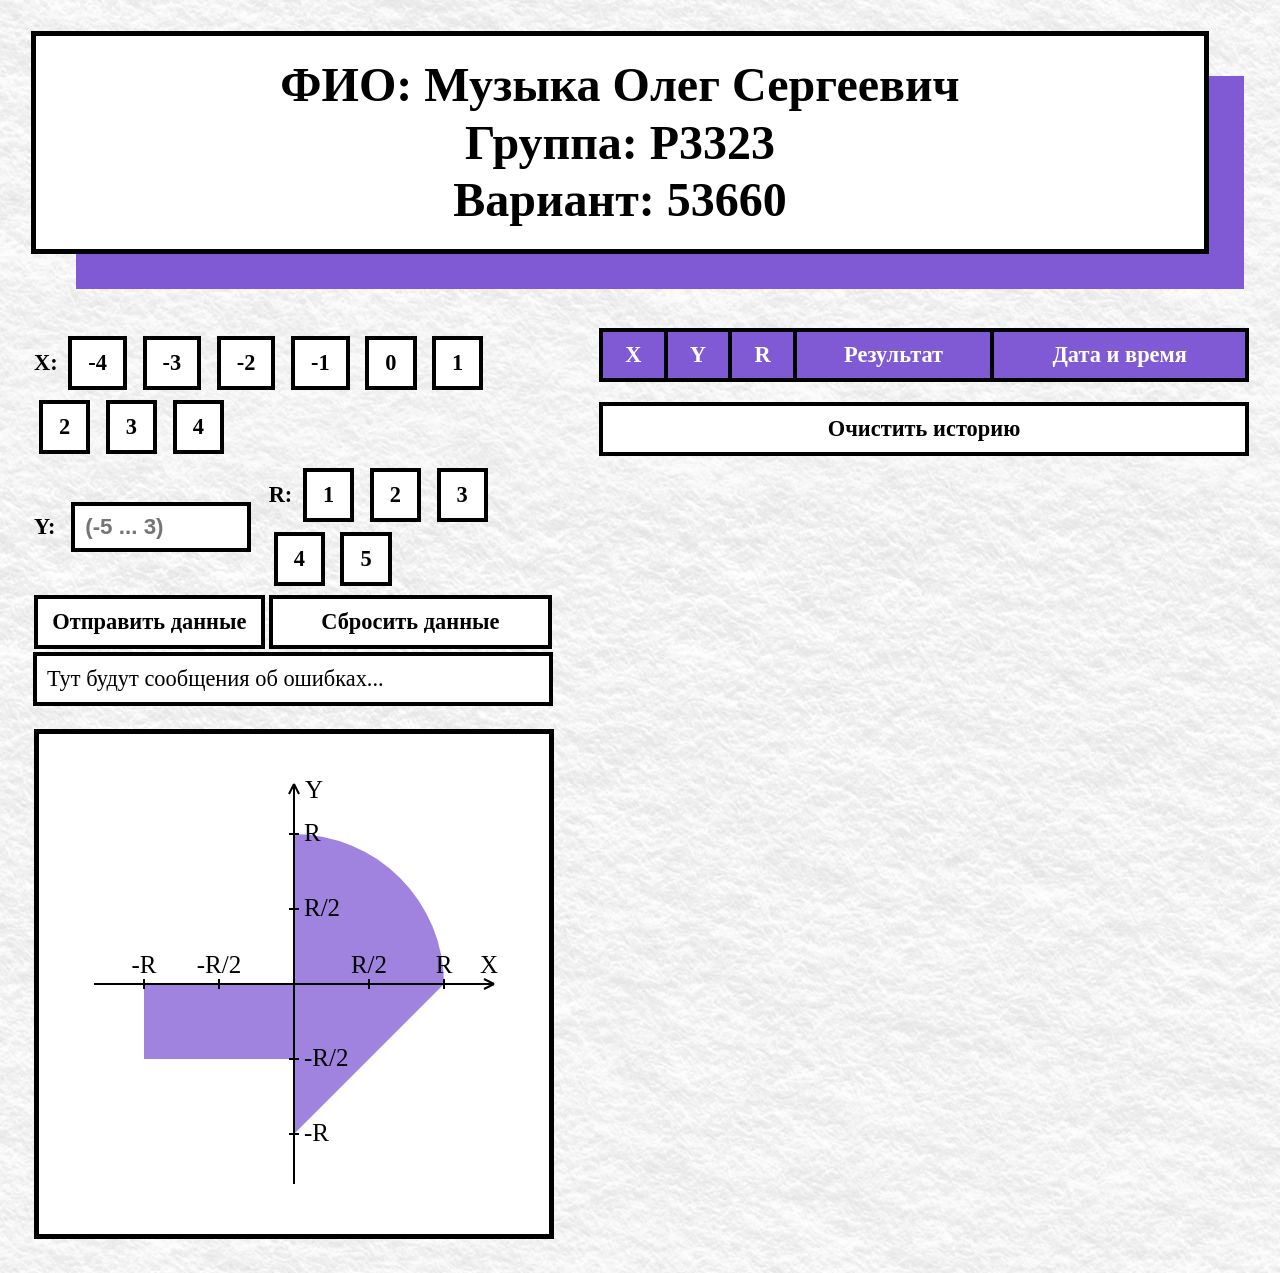
<file: 5-semester-web-programming/lab1/index.html>
<!doctype html>
<html lang="ru">
<head>
    <meta charset="UTF-8">
    <meta name="viewport"
          content="width=device-width, initial-scale=1.0">
    <title>Lab 1</title>
    <link rel="icon" type="image/png" href="assets/favicon.png">
    <style>
        body {
            background-image: url("assets/background-paper-texture.jfif");
            font-family: fantasy;
            font-weight: bold;
        }

        #page-layout {
            width: 100%;
        }

        #results-table {
            width: 100%;
        }

        .left-column {
            width: 45%;
            vertical-align: top;
        }

        .right-column {
            width: 55%;
            vertical-align: top;
        }

        #page-header > div {
            line-height: 1.2;
        }

        #page-header {
            font-family: fantasy;
            color: black;
            font-size: 3rem;
            text-align: center;
            border: 5px solid black;
            padding: 20px;
            margin: 20px 60px 50px 20px;
            position: relative;
            background-color: white;
        }

        #page-header::before {
            content: "";
            position: absolute;
            top: 40px;
            left: 40px;
            width: 100%;
            height: 100%;
            background-color: rgb(128, 90, 213);
            z-index: -1;
        }

        #point-form {
            font-size: 1.4rem;
            margin: 20px;
        }

        input[type="radio"], input[type="checkbox"] {
            display: none;
        }

        .x-option, .r-option {
            display: inline-block;
            border: 4px solid black;
            padding: 10px 16px;
            margin: 5px;
            text-align: center;
            background-color: white;
            cursor: pointer;
        }

        input[type="radio"]:checked + .x-option, input[type="checkbox"]:checked + .r-option {
            background-color: rgb(128, 90, 213);
            color: white;
        }

        #y {
            width: 180px;
            height: 50px;
            font-size: 1.4rem;
            font-weight: bold;
            border: 4px solid black;
            padding: 5px 10px;
            box-sizing: border-box;
            margin: 10px;
        }

        .graph-canvas {
            display: block;

            width: 500px;
            height: 500px;

            padding-left: calc((100% - 508px) / 2);
            padding-right: calc((100% - 508px) / 2);

            background-color: white;
            border: 5px solid black;

            margin-top: 20px;
        }

        button {
            color: black;
            background: white;
            font-size: 1.4rem;
            font-family: fantasy;
            font-weight: bold;
            padding: 10px;
            border: 4px solid black;
            width: 100%;
        }

        button:active {
            cursor: pointer;
            background-color: rgb(128, 90, 213);
            color: white;
        }

        #form-error {
            padding: 10px;

            background-color: white;
            border: 4px solid black;

            font-weight: normal;
        }

        #form-error.error-active {
            background-color: rgb(128, 90, 213);
            color: white;
            font-weight: bold;
        }

        #results-table {
            width: calc(100% - 40px);
            margin: 20px;

            border-collapse: collapse;
            background-color: white;
        }

        #results-table th,
        #results-table td {
            border: 4px solid black;
            padding: 10px;

            text-align: center;
            font-size: 1.4rem;
        }

        #results-table th {
            background-color: rgb(128, 90, 213);
            color: white;
        }

        #clear-results {
            width: calc(100% - 40px);
            margin: 0 20px 20px 20px;
            box-sizing: border-box;
        }
    </style>
</head>
<body>
<table id="page-layout">
    <tr>
        <td colspan="2">
            <header id="page-header">
                <div>ФИО: Музыка Олег Сергеевич</div>
                <div>Группа: P3323</div>
                <div>Вариант: 53660</div>
            </header>
        </td>
    </tr>

    <tr>
        <td class="left-column">
            <form id="point-form">
                <table>
                    <tr>
                        <td colspan="2">
                            X:
                            <input type="radio" id="x-minus-4" name="x" value="-4">
                            <label class="x-option" for="x-minus-4">-4</label>

                            <input type="radio" id="x-minus-3" name="x" value="-3">
                            <label class="x-option" for="x-minus-3">-3</label>

                            <input type="radio" id="x-minus-2" name="x" value="-2">
                            <label class="x-option" for="x-minus-2">-2</label>

                            <input type="radio" id="x-minus-1" name="x" value="-1">
                            <label class="x-option" for="x-minus-1">-1</label>

                            <input type="radio" id="x-0" name="x" value="0">
                            <label class="x-option" for="x-0">0</label>

                            <input type="radio" id="x-1" name="x" value="1">
                            <label class="x-option" for="x-1">1</label>

                            <input type="radio" id="x-2" name="x" value="2">
                            <label class="x-option" for="x-2">2</label>

                            <input type="radio" id="x-3" name="x" value="3">
                            <label class="x-option" for="x-3">3</label>

                            <input type="radio" id="x-4" name="x" value="4">
                            <label class="x-option" for="x-4">4</label>
                        </td>
                    </tr>
                    <tr>
                        <td>
                            Y:
                            <input type="text" id="y" name="y" placeholder="(-5 ... 3)">
                        </td>
                        <td>
                            R:
                            <input type="checkbox" id="r-1" name="r" value="1">
                            <label class="r-option" for="r-1">1</label>

                            <input type="checkbox" id="r-2" name="r" value="2">
                            <label class="r-option" for="r-2">2</label>
                            <input type="checkbox" id="r-3" name="r" value="3">
                            <label class="r-option" for="r-3">3</label>

                            <input type="checkbox" id="r-4" name="r" value="4">
                            <label class="r-option" for="r-4">4</label>

                            <input type="checkbox" id="r-5" name="r" value="5">
                            <label class="r-option" for="r-5">5</label>
                        </td>
                    </tr>
                    <tr>
                        <td>
                            <button type="submit">Отправить данные</button>
                        </td>
                        <td>
                            <button type="reset">Сбросить данные</button>
                        </td>
                    </tr>
                    <tr>
                        <td colspan="2" id="form-error">
                            Тут будут сообщения об ошибках...
                        </td>
                    </tr>
                    <tr>
                        <td colspan="2" id="graphs"></td>
                    </tr>
                </table>
            </form>
        </td>
        <td class="right-column">
            <table id="results-table">
                <thead>
                <tr>
                    <th>X</th>
                    <th>Y</th>
                    <th>R</th>
                    <th>Результат</th>
                    <th>Дата и время</th>
                </tr>
                </thead>
                <tbody id="results-body">
                </tbody>
            </table>
            <button type="button" id="clear-results">Очистить историю</button>
        </td>
    </tr>
</table>
<script src="script.js"></script>
</body>
</html>
</file>
